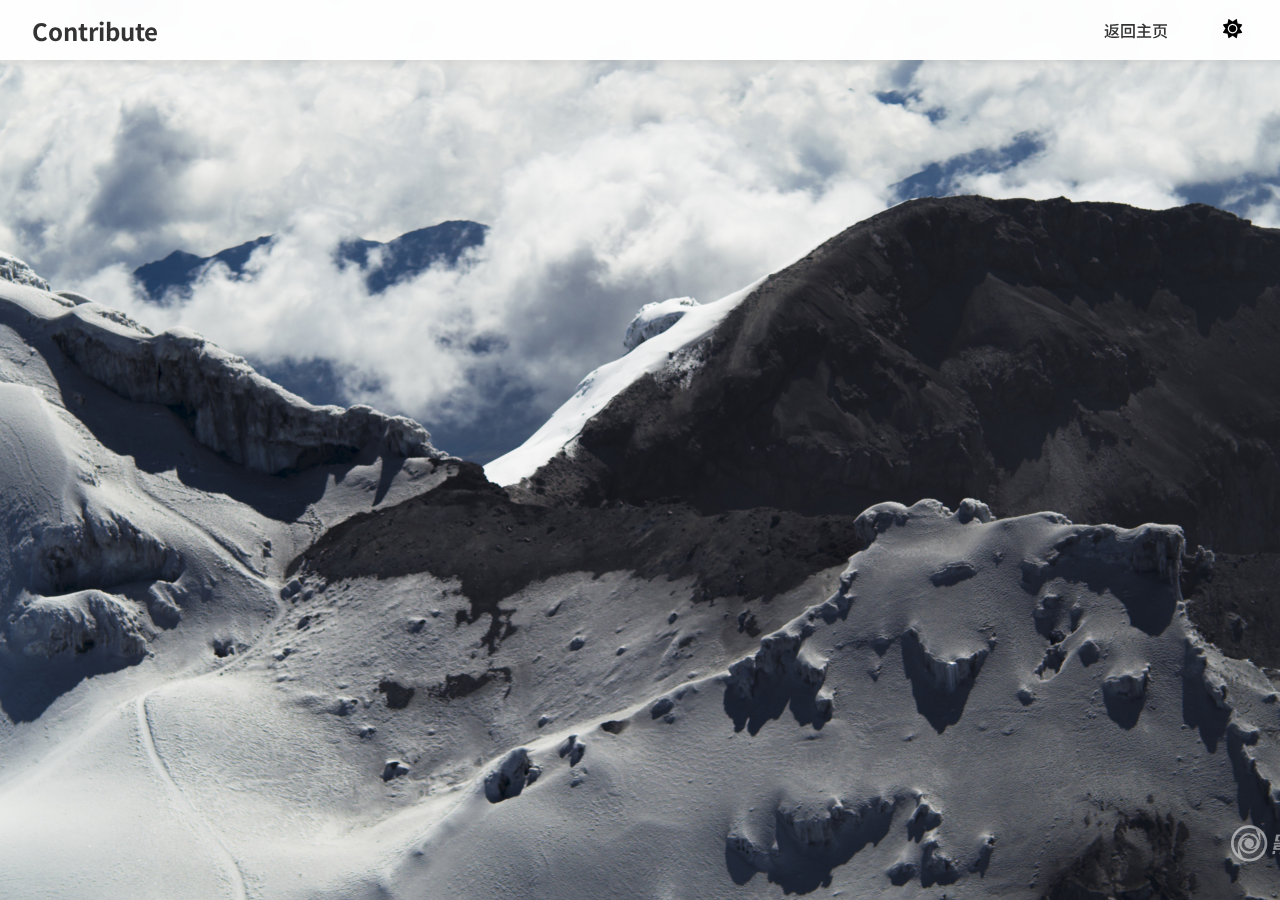
<file: games.html>
<!DOCTYPE html>
<html lang="zh">
<head>
    <meta charset="UTF-8">
    <meta name="viewport" content="width=device-width, initial-scale=1.0">
    <title>小游戏 - Contribute</title>
    <link rel="stylesheet" href="style.css">
    <link href="https://fonts.googleapis.com/css2?family=Noto+Sans+SC:wght@400;500;700&display=swap" rel="stylesheet">
    <link rel="stylesheet" href="https://cdnjs.cloudflare.com/ajax/libs/font-awesome/6.5.1/css/all.min.css">
</head>
<body class="game-page">
    <!-- 导航栏 -->
    <nav>
        <div class="nav-brand">Contribute</div>
        <div class="nav-content">
            <div class="nav-links">
                <a href="./index.html">返回主页</a>
            </div>
            <div class="nav-buttons">
                <button id="theme-toggle">
                    <i class="fas fa-sun"></i>
                    <i class="fas fa-moon"></i>
                </button>
            </div>
        </div>
        <button class="mobile-menu-toggle" aria-label="菜单">
            <i class="fas fa-bars"></i>
        </button>
    </nav>

    <div class="content-wrapper">
        <!-- 游戏区域 -->
        <section class="game-2048">
            <div class="game-container">
                <div class="game-header">
                    <h2>2048 游戏</h2>
                    <div class="score-container">
                        分数: <span id="game-score">0</span>
                    </div>
                </div>
                <div id="grid-container" class="grid-container">
                    <!-- 游戏格子将由 JavaScript 动态生成 -->
                </div>
            </div>
        </section>
    </div>

    <!-- 引入JavaScript文件 -->
    <script src="2048.js"></script>
    <script>
        document.addEventListener('DOMContentLoaded', () => {
            const gridContainer = document.getElementById('grid-container');
            if (gridContainer) {
                new Game2048(gridContainer);
            }

            // 主题切换功能
            const themeToggle = document.getElementById('theme-toggle');
            const body = document.body;

            themeToggle.addEventListener('click', () => {
                body.classList.toggle('dark-mode');
                localStorage.setItem('theme', body.classList.contains('dark-mode') ? 'dark' : 'light');
            });

            // 初始化主题
            const savedTheme = localStorage.getItem('theme');
            if (savedTheme === 'dark') {
                body.classList.add('dark-mode');
            }
        });
    </script>
</body>
</html>
</file>
<file: style.css>
/* 定义全局变量 */
:root {
    --primary-color: #333;
    --background-color: #fff;
    --text-color: #333;
    --bg-secondary: rgba(255, 255, 255, 0.95);
    --bg-secondary-dark: rgba(33, 33, 33, 0.95);
    --accent-color: #3498db;
    --text-secondary: #666;
}

/* 深色模式变量 */
.dark-mode {
    --primary-color: #fff;
    --background-color: #333;
    --text-color: #fff;
}

/* 全局重置样式 */
* {
    margin: 0;
    padding: 0;
    box-sizing: border-box;
    font-family: 'Noto Sans SC', sans-serif;
}

/* 页面主体样式 */
body {
    background-color: var(--background-color);
    color: var(--text-color);
    transition: background-color 0.3s, color 0.3s;
    /* 设置背景图片 */
    background-image: url('./tupian/your-image.jpg');
    background-size: cover;
    background-position: center;
    background-attachment: fixed;
    min-height: 100vh;
    /* 页面加载动画 */
    animation: fadeIn 1s ease-in;
}

/* 页面淡入动画 */
@keyframes fadeIn {
    from {
        opacity: 0;
        transform: translateY(-20px);
    }
    to {
        opacity: 1;
        transform: translateY(0);
    }
}

/* 导航栏样式优化 */
nav {
    position: fixed;
    top: 0;
    left: 0;
    right: 0;
    padding: 1rem 2rem;
    display: flex;
    justify-content: space-between;
    align-items: center;
    backdrop-filter: blur(10px);
    -webkit-backdrop-filter: blur(10px);
    background-color: rgba(255, 255, 255, 0.95);
    z-index: 1000;
    box-shadow: 0 2px 10px rgba(0, 0, 0, 0.1);
    transition: all 0.3s ease;
    height: 60px; /* 固定导航栏高度 */
}

/* 导航栏滚动效果 */
nav.scrolled {
    padding: 0.8rem 2rem;
    background-color: rgba(255, 255, 255, 0.98);
    box-shadow: 0 2px 15px rgba(0, 0, 0, 0.1);
}

.nav-brand {
    font-size: 1.2rem;
    font-weight: 600;
    color: var(--text-color);
}

.nav-content {
    display: flex;
    align-items: center;
    gap: 2rem;
    margin-left: auto;
}

.nav-links {
    display: flex;
    align-items: center;
    gap: 2rem;
}

.nav-links a {
    font-size: 1rem;
    text-decoration: none;
    color: var(--text-color);
    font-weight: 500;
    transition: all 0.3s ease;
    position: relative;
    padding: 0.5rem 0;
}

/* 导航链接悬停效果 */
.nav-links a::after {
    content: '';
    position: absolute;
    bottom: 0;
    left: 0;
    width: 0;
    height: 2px;
    background-color: var(--accent-color);
    transition: width 0.3s ease;
}

.nav-links a:hover::after {
    width: 100%;
}

.nav-links a.active {
    color: var(--accent-color);
}

.nav-links a.active::after {
    width: 100%;
}

.nav-buttons {
    display: flex;
    align-items: center;
    gap: 0.3rem;
    margin-left: 1rem;
}

/* 功能按钮样式优化 */
#music-toggle,
#snow-toggle,
#theme-toggle {
    width: 32px;
    height: 32px;
    font-size: 1rem;
    padding: 0.3rem;
}

/* 移动端导航栏样式 */
@media (max-width: 768px) {
    nav {
        padding: 0.8rem 1rem;
        height: 50px;
    }
    
    .nav-content {
        position: fixed;
        top: 50px; /* 与导航栏高度匹配 */
        left: 0;
        right: 0;
        background: var(--bg-secondary);
        padding: 1rem;
        flex-direction: column;
        transform: translateY(-100%);
        transition: transform 0.3s ease;
        box-shadow: 0 4px 10px rgba(0, 0, 0, 0.1);
    }
    
    .nav-content.active {
        transform: translateY(0);
    }
    
    .nav-links {
        flex-direction: column;
        width: 100%;
        gap: 1rem;
    }
    
    .nav-links a {
        width: 100%;
        text-align: center;
        padding: 0.8rem;
    }
    
    .nav-buttons {
        margin-top: 1rem;
        padding-top: 1rem;
        border-top: 1px solid rgba(0, 0, 0, 0.1);
    }
}

/* 深色模式适配 */
.dark-mode nav {
    background-color: rgba(33, 33, 33, 0.95);
}

.dark-mode nav.scrolled {
    background-color: rgba(33, 33, 33, 0.98);
}

.dark-mode .nav-content {
    background-color: var(--bg-secondary-dark);
}

.dark-mode .nav-buttons {
    border-top-color: rgba(255, 255, 255, 0.1);
}

.dark-mode .nav-links a:hover {
    background-color: rgba(52, 152, 219, 0.2);
}

/* 调整页面内容的上边距，以匹配新的导航栏高度 */
.content-wrapper {
    padding-top: 50px;
}

@media (max-width: 768px) {
    .content-wrapper {
        padding-top: 45px;
    }
}

.hero {
    min-height: 100vh;
    padding-top: 80px;
    display: flex;
    align-items: center;
    justify-content: center;
    text-align: center;
    position: relative;
}

.hero-content {
    background-color: rgba(0, 0, 0, 0.4);
    padding: 2.5rem;
    border-radius: 15px;
    max-width: 800px;
    margin: 0 auto;
    color: #fff;
    backdrop-filter: blur(5px);
    -webkit-backdrop-filter: blur(5px);
    border: 1px solid rgba(255, 255, 255, 0.2);
    box-shadow: 0 8px 32px rgba(0, 0, 0, 0.1);
}

.hero-content h1 {
    font-size: 3rem;
    margin-bottom: 1.5rem;
    color: #fff;
    text-shadow: 2px 2px 4px rgba(0, 0, 0, 0.5);
    font-weight: 700;
    letter-spacing: 1px;
}

.hero-content p {
    color: #fff;
    font-size: 1.2rem;
    line-height: 1.6;
    margin-bottom: 1.5rem;
    text-shadow: 1px 1px 2px rgba(0, 0, 0, 0.5);
}

.about {
    padding: 4rem 2rem;
    margin: 2rem auto;
    max-width: 1200px;
    width: 100%;
}

.about-content {
    background-color: var(--bg-secondary);
    border-radius: 15px;
    padding: 2rem;
    box-shadow: 0 4px 6px rgba(0, 0, 0, 0.1);
    margin: 0 auto;
    width: 100%;
}

.about h2 {
    text-align: center;
    margin-bottom: 2rem;
}

.about-text {
    margin: 2rem 0;
    line-height: 1.6;
}

.about-text ul {
    margin: 1rem 0;
    padding-left: 2rem;
}

.about-text li {
    margin: 0.5rem 0;
}

.about ul {
    margin: 1rem 0;
    padding-left: 2rem;
}

.quote {
    font-style: italic;
    color: var(--text-secondary);
    margin: 1.5rem 0;
    padding-left: 1rem;
    border-left: 4px solid var(--accent-color);
}

.ending {
    text-align: center;
    margin-top: 2rem;
}

.contact {
    padding: 5rem 2rem;
    margin: 2rem auto;
    max-width: 1200px;
}

.contact-content {
    background-color: var(--bg-secondary);
    border-radius: 15px;
    padding: 2rem;
    box-shadow: 0 4px 6px rgba(0, 0, 0, 0.1);
    margin: 0 auto;
    width: 100%;
}

.contact-content h2 {
    color: #2c3e50;
    margin-bottom: 2rem;
    font-weight: 600;
}

.email-list {
    margin-top: 2rem;
}

.email-list p {
    margin: 1rem 0;
    font-size: 1.2rem;
    color: #fff;
}

.email-list i {
    margin-right: 0.5rem;
    color: #fff;
}

/* 深色模式下的导航栏样式 */
.dark-mode nav {
    background-color: rgba(33, 33, 33, 0.95);
}

.dark-mode #theme-toggle:hover {
    background-color: rgba(255, 255, 255, 0.1);
}

.nav-buttons {
    display: flex;
    gap: 0.5rem;
}

#snow-toggle {
    background: none;
    border: none;
    cursor: pointer;
    font-size: 1.2rem;
    padding: 0.5rem;
    border-radius: 50%;
    width: 40px;
    height: 40px;
    display: flex;
    align-items: center;
    justify-content: center;
    transition: all 0.3s ease;
}

#snow-toggle:hover {
    background-color: rgba(0, 0, 0, 0.1);
}

.dark-mode #snow-toggle:hover {
    background-color: rgba(255, 255, 255, 0.1);
}

/* 为所有section添加过渡动画 */
section {
    animation: sectionFadeIn 1s ease-in;
}

@keyframes sectionFadeIn {
    from {
        opacity: 0;
        transform: translateY(20px);
    }
    to {
        opacity: 1;
        transform: translateY(0);
    }
}

.time-display {
    margin-top: 1.5rem;
    padding: 0.8rem 1.2rem;
    background-color: rgba(0, 0, 0, 0.3);
    border-radius: 8px;
    display: inline-flex;
    align-items: center;
    gap: 0.8rem;
    border: 1px solid rgba(255, 255, 255, 0.15);
}

.time-display i {
    color: #fff;
}

/* 响应式设计 */
@media (max-width: 768px) {
    .hero-content {
        margin: 1rem;
        padding: 1.5rem;
    }

    .about, .contact {
        margin: 1rem;
    }

    nav {
        padding: 1rem;
    }

    .nav-links a {
        margin-right: 1rem;
        font-size: 0.9rem;
    }

    .hero-content h1 {
        font-size: 2rem;
    }
    
    .nav-links {
        padding: 0.5rem;
    }
    
    .timeline-content {
        padding: 1rem;
    }
    
    .achievement-card {
        margin: 0.5rem;
    }
}

@media (max-width: 480px) {
    .personal-tags {
        flex-direction: column;
        align-items: center;
    }
    
    .contact-grid {
        grid-template-columns: 1fr;
    }
}

/* 更新日志区域样式 */
.changelog {
    padding: 4rem 2rem;
    margin: 2rem auto;
    max-width: 1200px;
    width: 100%;
}

.changelog-content {
    background-color: var(--bg-secondary);
    border-radius: 15px;
    padding: 2rem;
    box-shadow: 0 4px 6px rgba(0, 0, 0, 0.1);
    margin: 0 auto;
    width: 100%;
}

.changelog h2 {
    text-align: center;
    margin-bottom: 3rem;
    color: var(--text-color);
}

/* 时间线样式 */
.timeline {
    position: relative;
    padding: 2rem 0;
}

.timeline::before {
    content: '';
    position: absolute;
    left: 50%;
    transform: translateX(-50%);
    width: 2px;
    height: 100%;
    background: linear-gradient(to bottom, 
        rgba(52, 152, 219, 0.8),
        rgba(52, 152, 219, 0.3));
    top: 0;
}

.timeline-item {
    position: relative;
    margin-bottom: 3rem;
    width: 100%;
    display: flex;
    justify-content: center;
}

.timeline-content {
    width: calc(50% - 50px);
    margin-left: calc(50% + 50px);
    background-color: rgba(255, 255, 255, 0.95);
    padding: 1.8rem;
    border-radius: 15px;
    box-shadow: 0 4px 15px rgba(0, 0, 0, 0.1);
    animation: fadeInRight 0.5s ease-in-out;
    border: 1px solid rgba(0, 0, 0, 0.1);
}

.timeline-content h3 {
    color: var(--accent-color);
    margin-bottom: 1rem;
    font-size: 1.3rem;
    font-weight: 600;
}

.timeline-content p {
    margin: 0.8rem 0;
    color: #2c3e50;
    font-size: 1rem;
    line-height: 1.6;
}

.timeline-date {
    position: absolute;
    left: calc(50% - 150px);
    transform: translateX(-100%);
    background: linear-gradient(135deg, #3498db, #2980b9);
    color: white;
    padding: 0.7rem 1.5rem;
    border-radius: 25px;
    font-size: 0.95rem;
    font-weight: 500;
    box-shadow: 0 3px 10px rgba(0, 0, 0, 0.2);
    white-space: nowrap;
}

.timeline-dot {
    position: absolute;
    left: 50%;
    transform: translateX(-50%);
    width: 24px;
    height: 24px;
    border-radius: 50%;
    background: linear-gradient(135deg, #3498db, #2980b9);
    border: 4px solid #fff;
    box-shadow: 0 0 0 3px rgba(52, 152, 219, 0.3);
    z-index: 1;
}

/* 时间线动画 */
@keyframes fadeInRight {
    from {
        opacity: 0;
        transform: translateX(20px);
    }
    to {
        opacity: 1;
        transform: translateX(0);
    }
}

/* 深色模式适配 */
.dark-mode .changelog {
    background-color: rgba(33, 33, 33, 0.9);
}

.dark-mode .timeline-content {
    background-color: rgba(40, 40, 40, 0.95);
    border: 1px solid rgba(255, 255, 255, 0.1);
}

.dark-mode .timeline-content h3 {
    color: #3498db;
}

.dark-mode .timeline-content p {
    color: #ecf0f1;
}

/* 深色模式下的关于我区域样式 */
.dark-mode .about {
    background-color: rgba(33, 33, 33, 0.9);
}

.dark-mode .about h2,
.dark-mode .about p,
.dark-mode .about-text,
.dark-mode .about-text li {
    color: #3498db; /* 青蓝色 */
}

.dark-mode .quote {
    color: #5dade2; /* 稍浅的青蓝色，用于引用文字 */
}

.dark-mode .ending {
    color: #3498db;
}

/* 可以根据需要调整颜色深浅 */
.dark-mode .about-text ul li {
    color: #3498db;
}

/* 音乐控制按钮样式 */
#music-toggle {
    background: none;
    border: none;
    cursor: pointer;
    font-size: 1.2rem;
    padding: 0.5rem;
    border-radius: 50%;
    width: 40px;
    height: 40px;
    display: flex;
    align-items: center;
    justify-content: center;
    transition: all 0.3s ease;
}

#music-toggle:hover {
    background-color: rgba(0, 0, 0, 0.1);
}

#music-toggle.playing i {
    color: #3498db;
    animation: rotate 4s linear infinite;
}

/* 音乐图标旋转动画 */
@keyframes rotate {
    from {
        transform: rotate(0deg);
    }
    to {
        transform: rotate(360deg);
    }
}

/* 深色模式适配 */
.dark-mode #music-toggle:hover {
    background-color: rgba(255, 255, 255, 0.1);
}

/* 导航链接悬停效果 */
.nav-links a:hover {
    color: #3498db;
}

/* 个性标签样式优化 */
.personal-tags {
    display: flex;
    flex-wrap: wrap;
    gap: 1rem;
    margin: 1.5rem 0;
    justify-content: center;
}

.tag {
    background-color: var(--accent-color);
    color: white;
    padding: 0.5rem 1.5rem;
    border-radius: 20px;
    font-size: 0.95rem;
    font-weight: 500;
    box-shadow: 0 2px 5px rgba(0, 0, 0, 0.1);
    transition: all 0.3s ease;
}

.tag:hover {
    transform: translateY(-2px);
    box-shadow: 0 4px 10px rgba(0, 0, 0, 0.2);
}

/* 深色模式适配 */
.dark-mode .tag {
    background: linear-gradient(135deg, #3498db, #2980b9);
    box-shadow: 0 2px 5px rgba(0, 0, 0, 0.2);
}

/* 成就区域样式优化 */
.achievements {
    padding: 4rem 2rem;
    margin: 2rem auto;
    max-width: 1200px;
    width: 100%;
}

.achievements-content {
    background-color: var(--bg-secondary);
    border-radius: 15px;
    padding: 2rem;
    box-shadow: 0 4px 6px rgba(0, 0, 0, 0.1);
    margin: 0 auto;
    width: 100%;
}

.achievements-content h2 {
    color: #000;
    font-weight: 700;
    margin-bottom: 2rem;
    text-align: center;
}

.achievement-grid {
    display: grid;
    grid-template-columns: repeat(auto-fit, minmax(300px, 1fr));
    gap: 2rem;
    padding: 1rem;
}

.achievement-card {
    background-color: rgba(255, 255, 255, 0.95);
    border-radius: 15px;
    overflow: hidden;
    transition: all 0.3s ease;
    box-shadow: 0 4px 10px rgba(0, 0, 0, 0.1);
    border: 1px solid rgba(52, 152, 219, 0.1);
}

.achievement-card:hover {
    transform: translateY(-5px);
    box-shadow: 0 6px 15px rgba(52, 152, 219, 0.2);
}

.achievement-card a {
    text-decoration: none;
    color: inherit;
}

.achievement-img {
    width: 100%;
    height: 200px;
    object-fit: cover;
    transition: transform 0.3s ease;
}

.achievement-card:hover .achievement-img {
    transform: scale(1.05);
}

.achievement-info {
    padding: 1.8rem;
    background-color: rgba(255, 255, 255, 0.98);
}

.achievement-info h3 {
    color: #000;
    margin-bottom: 1rem;
    font-size: 1.3rem;
    font-weight: 600;
}

.achievement-info p {
    color: #000;
    font-size: 1rem;
    line-height: 1.6;
}

/* 深色模式适配 */
.dark-mode .achievements-content h2,
.dark-mode .achievement-info h3,
.dark-mode .achievement-info p {
    color: #fff;
}

.dark-mode .achievement-card {
    background-color: rgba(40, 40, 40, 0.95);
    border: 1px solid rgba(52, 152, 219, 0.2);
}

.dark-mode .achievement-info {
    background-color: rgba(40, 40, 40, 0.98);
}

/* 响应式设计 */
@media (max-width: 768px) {
    .achievement-grid {
        grid-template-columns: 1fr;
        gap: 1.5rem;
    }

    .achievement-card {
        margin: 0 auto;
        max-width: 400px;
    }
}

/* 添加平滑滚动 */
html {
    scroll-behavior: smooth;
    scroll-padding-top: 70px;
}

/* 优化卡片悬停效果 */
.achievement-card {
    transform-origin: center;
    transition: all 0.4s cubic-bezier(0.175, 0.885, 0.32, 1.275);
}

.achievement-card:hover {
    transform: translateY(-5px) scale(1.02);
    box-shadow: 0 8px 25px rgba(0, 0, 0, 0.2);
}

/* 移除渐变遮罩 */
.hero::before {
    display: none;
}

/* 优化导航栏 */
nav {
    backdrop-filter: blur(10px);
    -webkit-backdrop-filter: blur(10px);
    transition: all 0.3s ease;
}

/* 滚动时导航栏样式 */
nav.scrolled {
    background-color: rgba(255, 255, 255, 0.98);
    box-shadow: 0 2px 15px rgba(0, 0, 0, 0.1);
}

/* 添加页面加载动画 */
.loading-screen {
    position: fixed;
    top: 0;
    left: 0;
    width: 100%;
    height: 100%;
    background: #fff;
    z-index: 9999;
    display: flex;
    justify-content: center;
    align-items: center;
    transition: opacity 0.5s ease, visibility 0.5s;
}

.loading-screen.hidden {
    opacity: 0;
    visibility: hidden;
}

/* 优化内容显示动画 */
.content-wrapper {
    opacity: 0;
    transform: translateY(20px);
    transition: opacity 0.8s ease, transform 0.8s ease;
}

.content-wrapper.visible {
    opacity: 1;
    transform: translateY(0);
}

/* 添加滚动进度条样式 */
.scroll-indicator {
    position: fixed;
    top: 0;
    left: 0;
    height: 3px;
    background: linear-gradient(to right, #3498db, #2ecc71);
    z-index: 1001;
    width: 0;
    transition: width 0.3s ease;
}

/* 添加更多断点 */
@media (max-width: 1200px) {
    .achievements-content {
        padding: 0 1rem;
    }
}

@media (max-width: 480px) {
    .hero-content h1 {
        font-size: 2rem;
    }
    
    .nav-links {
        font-size: 0.9rem;
    }
}

/* 添加打印样式 */
@media print {
    nav, .music-toggle, #snow-toggle {
        display: none;
    }
}

/* 深色模式下的导航链接样式 */
.dark-mode .nav-links a {
    color: #fff;
}

.dark-mode .nav-links a:hover {
    color: #3498db;
}

/* 深色模式下的按钮样式 */
.dark-mode #theme-toggle,
.dark-mode #snow-toggle,
.dark-mode #music-toggle {
    color: #fff;
}

/* 滚动时导航栏样式 */
nav.scrolled {
    box-shadow: 0 2px 15px rgba(0, 0, 0, 0.1);
}

/* 深色模式下的导航栏样式 */
.dark-mode nav {
    background-color: rgba(33, 33, 33, 0.95);
}

.dark-mode nav.scrolled {
    background-color: rgba(33, 33, 33, 0.98);
    box-shadow: 0 2px 15px rgba(0, 0, 0, 0.2);
}

/* 确保深色模式下保持相同的大小 */
.dark-mode .about-content {
    background-color: var(--bg-secondary-dark);
    width: 100%;
}

/* 联系方式区域样式 */
.contact {
    padding: 4rem 2rem;
    margin: 2rem auto;
    max-width: 1200px;
    width: 100%;
}

.contact-content {
    background-color: var(--bg-secondary);
    border-radius: 15px;
    padding: 2rem;
    box-shadow: 0 4px 6px rgba(0, 0, 0, 0.1);
    margin: 0 auto;
    width: 100%;
}

/* 联系方式网格布局优化 */
.contact-grid {
    display: grid;
    grid-template-columns: repeat(auto-fit, minmax(250px, 1fr));
    gap: 2rem;
    margin-top: 2rem;
}

.contact-item {
    text-align: center;
    padding: 1.5rem;
    background-color: rgba(52, 152, 219, 0.05);
    border-radius: 10px;
    transition: transform 0.3s ease;
    border: 1px solid rgba(52, 152, 219, 0.1);
}

.contact-item:hover {
    transform: translateY(-5px);
}

.contact-icon {
    font-size: 2rem;
    margin-bottom: 1rem;
    color: #3498db;
}

.contact-label {
    font-weight: 600;
    margin-bottom: 0.5rem;
    color: #2c3e50;
}

.contact-value {
    color: #34495e;
}

.contact-value a {
    color: #3498db;
    text-decoration: none;
    transition: color 0.3s ease;
}

.contact-value a:hover {
    color: #2980b9;
}

/* 响应式设计优化 */
@media (max-width: 768px) {
    .changelog,
    .achievements,
    .contact {
        padding: 2rem 1rem;
    }

    .contact-grid {
        grid-template-columns: 1fr;
    }
}

/* 添加展开/收起按钮样式 */
.toggle-changelog {
    display: flex;
    align-items: center;
    justify-content: center;
    gap: 0.5rem;
    margin: 1rem auto 2rem;
    padding: 0.8rem 1.5rem;
    background: var(--accent-color);
    color: white;
    border: none;
    border-radius: 25px;
    cursor: pointer;
    font-size: 1rem;
    font-weight: 500;
    transition: all 0.3s ease;
}

.toggle-changelog:hover {
    transform: translateY(-2px);
    box-shadow: 0 4px 10px rgba(0, 0, 0, 0.2);
}

.toggle-changelog i {
    transition: transform 0.3s ease;
}

.toggle-changelog.active i {
    transform: rotate(180deg);
}

/* 时间线展开/收起效果 */
.timeline.collapsed .timeline-item.hidden {
    display: none;
}

.timeline-item {
    opacity: 1;
    transform: translateY(0);
    transition: all 0.5s ease;
}

.timeline-item.hidden {
    opacity: 0;
    transform: translateY(20px);
}

/* 深色模式适配 */
.dark-mode .toggle-changelog {
    background: linear-gradient(135deg, #3498db, #2980b9);
}

/* 响应式导航栏 */
.nav-brand {
    font-size: 1.5rem;
    font-weight: 700;
    color: var(--text-color);
}

.mobile-menu-toggle {
    display: none;
    background: none;
    border: none;
    font-size: 1.5rem;
    cursor: pointer;
    padding: 0.5rem;
    color: var(--text-color);
}

@media (max-width: 768px) {
    .mobile-menu-toggle {
        display: block;
    }

    .nav-content {
        position: fixed;
        top: 60px;
        left: 0;
        right: 0;
        background: var(--bg-secondary);
        padding: 1rem;
        transform: translateY(-100%);
        transition: transform 0.3s ease;
        z-index: 999;
    }

    .nav-content.active {
        transform: translateY(0);
    }

    .nav-links {
        flex-direction: column;
        align-items: center;
        gap: 1rem;
    }

    .nav-buttons {
        margin-top: 1rem;
        justify-content: center;
    }

    .nav-links a {
        font-size: 1.1rem;
        padding: 0.5rem 1rem;
        width: 100%;
        text-align: center;
    }
}

/* 深色模式适配 */
.dark-mode .nav-content {
    background: var(--bg-secondary-dark);
}

/* 响应式布局优化 */
@media (max-width: 1024px) {
    .about-content,
    .changelog-content,
    .achievements-content,
    .contact-content {
        padding: 1.5rem;
    }

    .timeline::before {
        left: 20px;
    }

    .timeline-dot {
        left: 20px;
    }

    .timeline-date {
        left: 60px;
        transform: none;
        position: relative;
        margin-bottom: 1rem;
    }

    .timeline-content {
        width: calc(100% - 60px);
        margin-left: 40px;
    }
}

@media (max-width: 480px) {
    .hero-content {
        padding: 1.5rem;
    }

    .hero-content h1 {
        font-size: 1.8rem;
    }

    .about-text {
        font-size: 0.95rem;
    }

    .timeline-content {
        padding: 1rem;
    }

    .timeline-content h3 {
        font-size: 1.1rem;
    }

    .achievement-card {
        margin: 0.5rem 0;
    }

    .contact-grid {
        gap: 1rem;
    }
}

/* 优化触摸设备交互 */
@media (hover: none) {
    .nav-links a::after {
        display: none;
    }

    .tag:hover,
    .achievement-card:hover {
        transform: none;
    }

    .contact-item:hover {
        transform: none;
    }
}

/* 优化鼠标指针样式 */
.cursor-outer,
.cursor-inner {
    pointer-events: none;
    position: fixed;
    border-radius: 50%;
    z-index: 9999;
    transition: opacity 0.3s ease;
    will-change: transform;
}

.cursor-outer {
    width: 40px;
    height: 40px;
    border: 2px solid rgba(52, 152, 219, 0.5);
    backdrop-filter: blur(2px);
}

.cursor-inner {
    width: 8px;
    height: 8px;
    background-color: #3498db;
    box-shadow: 0 0 10px rgba(52, 152, 219, 0.5);
}

/* 触摸设备隐藏自定义光标 */
@media (hover: none) {
    .cursor-outer,
    .cursor-inner {
        display: none;
    }
}

/* 主题切换按钮样式优化 */
#theme-toggle {
    background: transparent;
    border: none;
    cursor: pointer;
    font-size: 1.2rem;
    padding: 0.5rem;
    border-radius: 50%;
    width: 32px;
    height: 32px;
    display: flex;
    align-items: center;
    justify-content: center;
    transition: all 0.3s ease;
    position: relative;
    overflow: hidden;
}

#theme-toggle i {
    transition: all 0.3s ease;
    position: relative;
    z-index: 1;
}

/* 点击效果 */
#theme-toggle:active {
    transform: scale(0.95);
}

/* 去除点击时的背景色 */
#theme-toggle:focus {
    outline: none;
}

/* 悬停效果 */
#theme-toggle:hover {
    background-color: transparent;
}

/* 深色模式适配 */
.dark-mode #theme-toggle i.fa-sun {
    opacity: 0;
    transform: rotate(180deg);
    position: absolute;
}

.dark-mode #theme-toggle i.fa-moon {
    opacity: 1;
    transform: rotate(0);
}

/* 亮色模式适配 */
#theme-toggle i.fa-moon {
    opacity: 0;
    transform: rotate(-180deg);
    position: absolute;
}

#theme-toggle i.fa-sun {
    opacity: 1;
    transform: rotate(0);
}

/* 添加图标切换动画 */
@keyframes iconRotate {
    from {
        transform: rotate(0deg);
    }
    to {
        transform: rotate(360deg);
    }
}

/* 深色模式下的成就区域样式 */
.dark-mode .achievements-content {
    background-color: rgba(33, 33, 33, 0.95);  /* 深色背景 */
    border: 1px solid rgba(52, 152, 219, 0.2);  /* 添加蓝色边框 */
}

.dark-mode .achievement-card {
    background-color: rgba(40, 40, 40, 0.95);  /* 更深的背景色 */
    border: 1px solid rgba(52, 152, 219, 0.2);
}

.dark-mode .achievement-info {
    background-color: rgba(40, 40, 40, 0.98);
}

/* 深色模式下的联系方式区域样式 */
.dark-mode .contact-content {
    background-color: rgba(33, 33, 33, 0.95);
    border: 1px solid rgba(52, 152, 219, 0.2);
}

.dark-mode .contact-item {
    background-color: rgba(40, 40, 40, 0.95);
    border: 1px solid rgba(52, 152, 219, 0.2);
}

/* 深色模式下的文字颜色调整 */
.dark-mode .contact-content h2 {
    color: #fff;
}

.dark-mode .contact-label {
    color: #fff;
}

.dark-mode .contact-value {
    color: #bdc3c7;
}

.dark-mode .contact-icon {
    color: #3498db;
}

.dark-mode .contact-value a {
    color: #3498db;
}

.dark-mode .contact-value a:hover {
    color: #5dade2;
}

/* 版权声明区域样式 */
.copyright-notice {
    padding: 4rem 2rem;
    margin: 2rem auto;
    max-width: 1200px;
    width: 100%;
}

.copyright-content {
    background-color: var(--bg-secondary);
    border-radius: 15px;
    padding: 2.5rem;
    box-shadow: 0 4px 6px rgba(0, 0, 0, 0.1);
    margin: 0 auto;
    width: 100%;
    border-left: 5px solid #e74c3c;  /* 红色边框强调 */
}

.copyright-content h2 {
    color: var(--text-color);
    font-size: 1.8rem;
    margin-bottom: 2rem;
    text-align: center;
    font-weight: 700;
}

.copyright-content p {
    color: var(--text-color);
    line-height: 1.8;
    margin-bottom: 1.5rem;
    font-size: 1.1rem;
}

.copyright-content strong {
    color: #e74c3c;  /* 重要文字使用红色 */
    font-weight: 600;
}

/* 深色模式适配 */
.dark-mode .copyright-content {
    background-color: rgba(33, 33, 33, 0.95);
    border-left: 5px solid #c0392b;
}

.dark-mode .copyright-content h2 {
    color: #fff;
}

.dark-mode .copyright-content p {
    color: #ecf0f1;
}

.dark-mode .copyright-content strong {
    color: #e74c3c;
}

/* 响应式设计 */
@media (max-width: 768px) {
    .copyright-notice {
        padding: 2rem 1rem;
    }
    
    .copyright-content {
        padding: 1.5rem;
    }
    
    .copyright-content h2 {
        font-size: 1.5rem;
    }
    
    .copyright-content p {
        font-size: 1rem;
    }
}

/* 游戏区域样式 */
.games-section {
    padding: 4rem 2rem;
    margin: 2rem auto;
    max-width: 1200px;
    width: 100%;
}

.games-container {
    background-color: var(--bg-secondary);
    border-radius: 15px;
    padding: 2.5rem;
    box-shadow: 0 4px 6px rgba(0, 0, 0, 0.1);
}

.games-container h2 {
    text-align: center;
    margin-bottom: 2rem;
    color: var(--text-color);
}

.game-selection {
    display: grid;
    grid-template-columns: repeat(auto-fit, minmax(250px, 1fr));
    gap: 2rem;
    margin-bottom: 2rem;
}

.game-option {
    background: var(--bg-secondary);
    border-radius: 10px;
    padding: 1.5rem;
    text-align: center;
    transition: transform 0.3s ease;
    box-shadow: 0 2px 5px rgba(0,0,0,0.1);
}

.game-option:hover {
    transform: translateY(-5px);
}

.game-option h3 {
    color: var(--text-color);
    margin-bottom: 1rem;
}

.game-option p {
    color: var(--text-secondary);
    margin-bottom: 1.5rem;
}

.play-button {
    background: var(--accent-color);
    color: white;
    border: none;
    padding: 0.8rem 1.5rem;
    border-radius: 5px;
    cursor: pointer;
    font-weight: 500;
    transition: background-color 0.3s ease;
}

.play-button:hover {
    background-color: #2980b9;
}

.back-button {
    background: #e74c3c;
    color: white;
    border: none;
    padding: 0.5rem 1rem;
    border-radius: 5px;
    cursor: pointer;
    font-weight: 500;
    transition: background-color 0.3s ease;
}

.back-button:hover {
    background-color: #c0392b;
}

.game-controls {
    display: flex;
    justify-content: space-between;
    align-items: center;
    margin-bottom: 1rem;
}

/* 深色模式适配 */
.dark-mode .games-container {
    background-color: var(--bg-secondary-dark);
}

.dark-mode .game-option {
    background-color: rgba(40, 40, 40, 0.95);
}

.dark-mode .game-option h3,
.dark-mode .games-container h2 {
    color: #fff;
}

.dark-mode .game-option p {
    color: #bdc3c7;
}

/* 2048游戏核心样式 */
.game-2048 {
    max-width: 500px;
    margin: 0 auto;
}

.game-container {
    background-color: var(--bg-secondary);
    border-radius: 15px;
    padding: 2rem;
    box-shadow: 0 4px 6px rgba(0, 0, 0, 0.1);
}

.grid-container {
    background: #bbada0;
    border-radius: 6px;
    padding: 15px;
    display: grid;
    grid-template-columns: repeat(4, 1fr);
    gap: 15px;
    position: relative;
    touch-action: none;
    aspect-ratio: 1;
}

.grid-cell {
    background: rgba(238, 228, 218, 0.35);
    border-radius: 3px;
    display: flex;
    justify-content: center;
    align-items: center;
    font-size: 35px;
    font-weight: bold;
    aspect-ratio: 1;
    transition: all 0.15s ease;
}

/* 数字块样式 */
.tile-2 { background: #eee4da; color: #776e65; }
.tile-4 { background: #ede0c8; color: #776e65; }
.tile-8 { background: #f2b179; color: #f9f6f2; }
.tile-16 { background: #f59563; color: #f9f6f2; }
.tile-32 { background: #f67c5f; color: #f9f6f2; }
.tile-64 { background: #f65e3b; color: #f9f6f2; }
.tile-128 { background: #edcf72; color: #f9f6f2; font-size: 30px; }
.tile-256 { background: #edcc61; color: #f9f6f2; font-size: 30px; }
.tile-512 { background: #edc850; color: #f9f6f2; font-size: 30px; }
.tile-1024 { background: #edc53f; color: #f9f6f2; font-size: 25px; }
.tile-2048 { background: #edc22e; color: #f9f6f2; font-size: 25px; }

/* 游戏控制样式 */
.game-header {
    display: flex;
    justify-content: space-between;
    align-items: center;
    margin-bottom: 1.5rem;
}

.score-container {
    background: #bbada0;
    padding: 0.8rem 1.5rem;
    border-radius: 5px;
    color: white;
    font-weight: bold;
}

/* 响应式设计 */
@media (max-width: 768px) {
    .grid-cell {
        font-size: 28px;
    }
    
    .tile-128, .tile-256, .tile-512 {
        font-size: 24px;
    }
    
    .tile-1024, .tile-2048 {
        font-size: 20px;
    }
}

@media (max-width: 480px) {
    .grid-cell {
        font-size: 24px;
    }
    
    .tile-128, .tile-256, .tile-512 {
        font-size: 20px;
    }
    
    .tile-1024, .tile-2048 {
        font-size: 16px;
    }
}

/* 深色模式适配 */
.dark-mode .game-container {
    background-color: var(--bg-secondary-dark);
}

.dark-mode .grid-container {
    background: #8f7a66;
}

.dark-mode .grid-cell {
    background: rgba(238, 228, 218, 0.25);
}

/* 贪吃蛇游戏样式 */
.snake-game {
    max-width: 500px;
    margin: 0 auto;
}

.snake-game canvas {
    display: block;
    margin: 0 auto;
    border-radius: 6px;
}

/* 深色模式适配 */
.dark-mode .snake-game canvas {
    filter: brightness(0.9);
}
</file>
